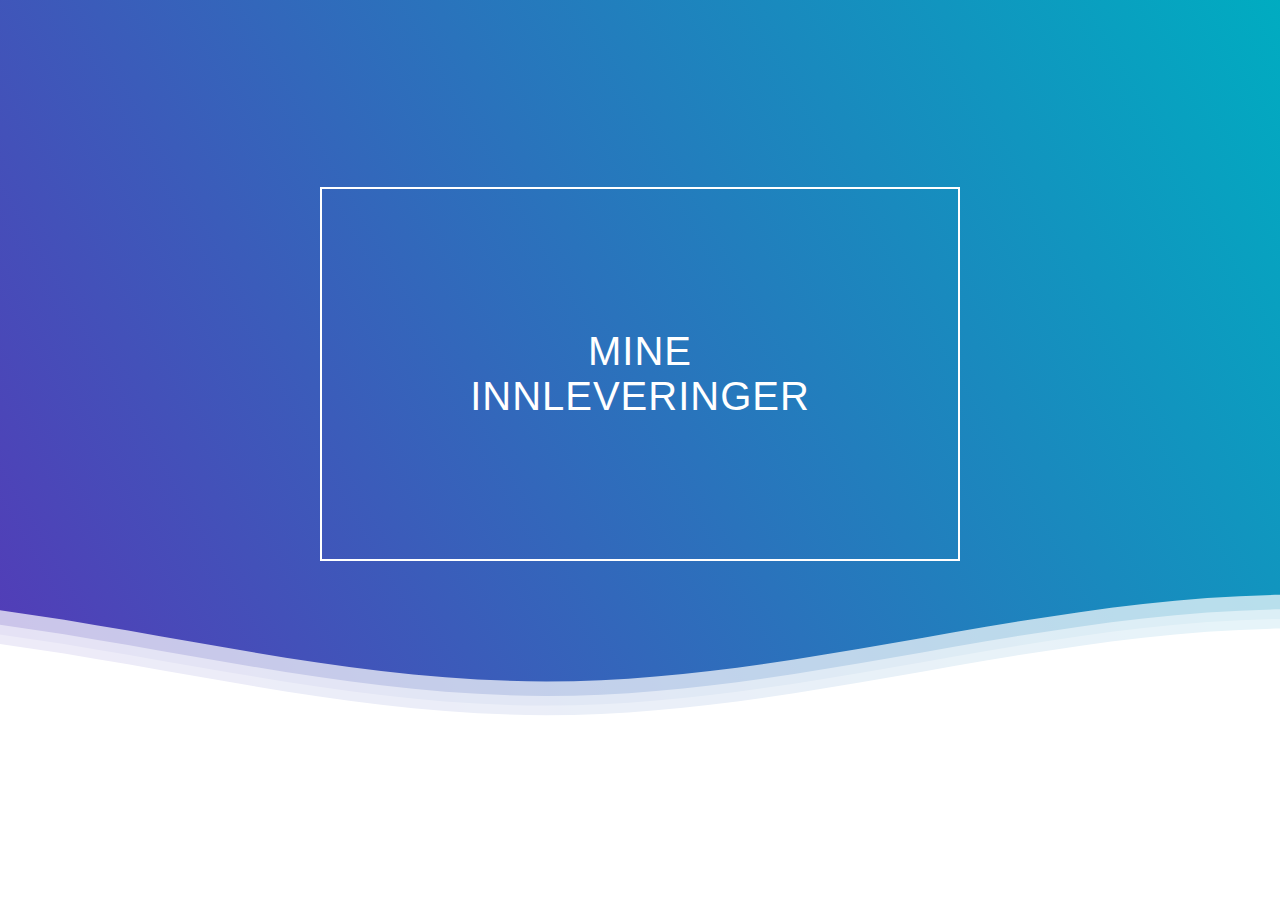
<file: index.html>
<!DOCTYPE html>
<html lang="en">

<head>
  <meta charset="UTF-8">
  <meta http-equiv="X-UA-Compatible" content="IE=edge">
  <meta name="viewport" content="width=device-width, initial-scale=1.0">
  <link rel="stylesheet" href="style.css">
  <title>Mine nettsider</title>
  
</head>

<body>

  <section id="header">
    <div class="header container">
      <div class="nav-bar">
        <div class="nav-list">
          <div class="hamburger">
            <p>Mine innleveringer</p>
          </div>
          <ul>
            <li><a href="index.html" data-after="Hjem">Hjem</a></li>
            <li><a href="div/gridder.html" data-after="Uke 42">Periodesystemet</a></li>
            <li><a href="github/fahrenheitcelsius.html" data-after="uke 43">Fahrenheit til Celsius</a></li>
            <li><a href="github/Innleveringsopg.html" data-after="Uke 44">Innleveringsoppgave IT</a></li>
            <li><a href="div/secretservice.html" data-after="Uke 44">Sjekk passord</a></li>
            <li><a href="div/tilfeldig.html" data-after="Uke 44">Tilfeldige tall</a></li>
            <li><a href="div/yatzy_index.html" data-after="Uke 49">Yatzy</a></li>
            <li><a href="div/2mars.html" data-after="Uke 10">Prikkespill</a></li>
            <li><a href="div/visittkort.html" data-after="Uke 12">Visittkort</a></li>
            <li><a href="div/russekortjson.html" data-after="Uke 19">Russekort database</a></li>
          </ul>
        </div>
      </div>
    </div>
  </section>




  <div class="header">

    <!--Innhold før bølger-->
    <div class="inner-header flex">
    </div>
    <!--Bølge Container-->
    <div>
      <svg class="waves" xmlns="http://www.w3.org/2000/svg" xmlns:xlink="http://www.w3.org/1999/xlink"
        viewBox="0 24 150 28" preserveAspectRatio="none" shape-rendering="auto">
        <defs>
          <path id="gentle-wave" d="M-160 44c30 0 58-18 88-18s 58 18 88 18 58-18 88-18 58 18 88 18 v44h-352z" />
        </defs>
        <g class="parallax">
          <use xlink:href="#gentle-wave" x="48" y="0" fill="rgba(255,255,255,0.7" />
          <use xlink:href="#gentle-wave" x="48" y="3" fill="rgba(255,255,255,0.5)" />
          <use xlink:href="#gentle-wave" x="48" y="5" fill="rgba(255,255,255,0.3)" />
          <use xlink:href="#gentle-wave" x="48" y="7" fill="#fff" />
        </g>
      </svg>
    </div>
    <!--bølger slutt-->

  </div>

  <script src="./script.js"></script>
</body>

</html>
</file>
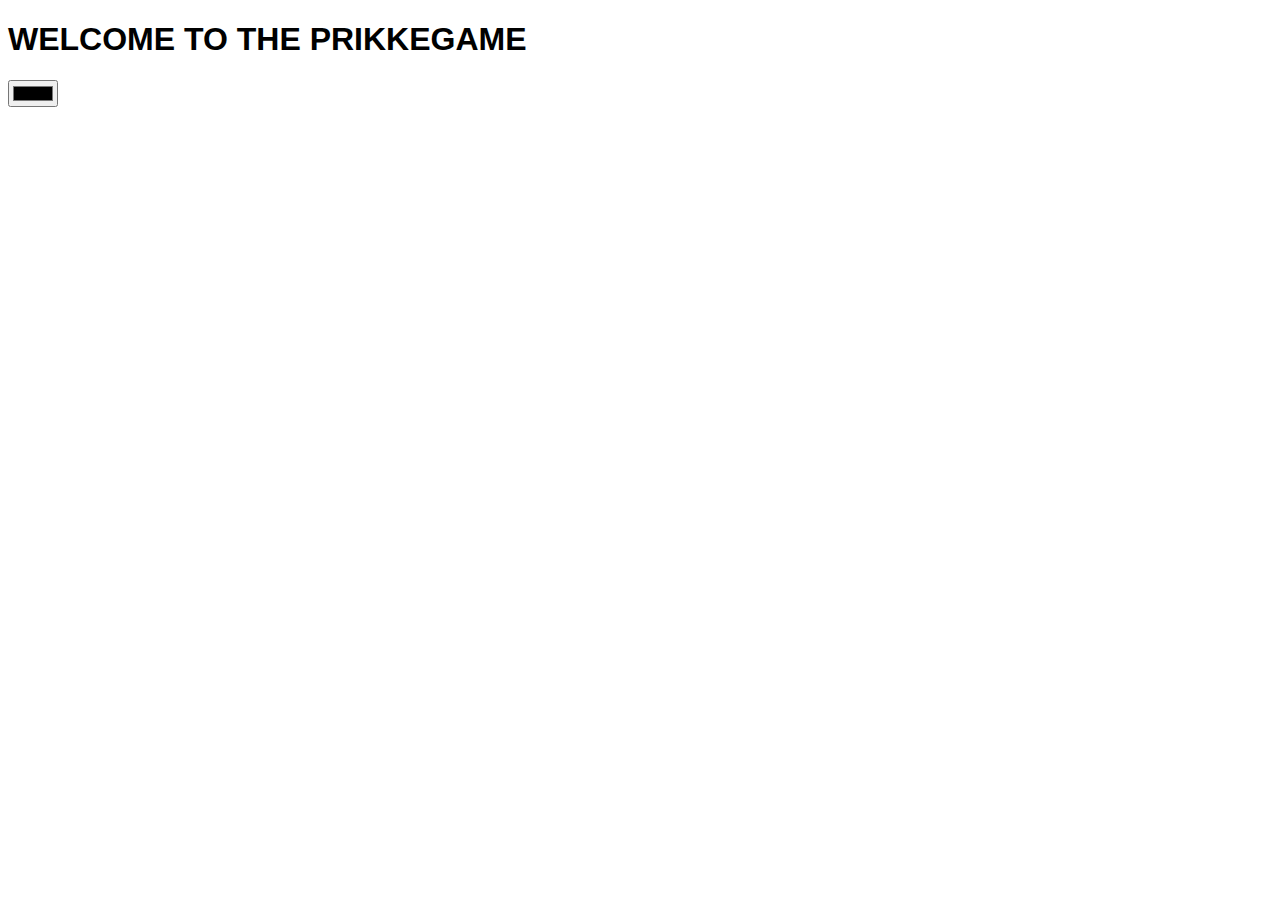
<file: div/2mars.html>
<!DOCTYPE html>
<html lang="en">

<head>
    <meta charset="UTF-8">
    <meta http-equiv="X-UA-Compatible" content="IE=edge">
    <meta name="viewport" content="width=device-width, initial-scale=1.0">
    <title>Document</title>
</head>

<body>
    <h1 id="h1">WELCOME TO THE PRIKKEGAME</h1>
    <style>
        #h1 {
            font-family: Verdana, Geneva, Tahoma, sans-serif;
        }

        div {
            position: absolute;
            background-color: blue;
            width: 50px;
            height: 50px;
            border-radius: 50%;
        }
    </style>
    <input id="farge" type="color">
    <script>
        window.onclick = function (evt) {
            ny = true
            evt.stopPropagation();
            var mittElement = document.createElement("div");
            mittElement.style.top = evt.clientY - 25 + "px";
            mittElement.style.left = evt.clientX - 25 + "px";
            mittElement.onclick = fjern;
            document.body.appendChild(mittElement)
            mittElement.style.backgroundColor = farge.value;
            mittElement.onmouseenter = fjern;
        }
        var farge = document.getElementById("farge")
        farge.onclick = function (evt) {
            evt.stopPropagation();
        }

        var fjern = function (evt) {

            evt.stopPropagation();
            if (!ny) {
                var minAnim = evt.target.animate([{ transform: "scale(1)" }, { transform: "scale(2)" }], 100)
                minAnim.onfinish = function () {
                    document.body.removeChild(evt.target);
                    lyd.play();
                    teller++
                    tellerP.innerHTML = teller;
                }
            }
            ny = false
        }
    </script>
</body>

</html>
</file>
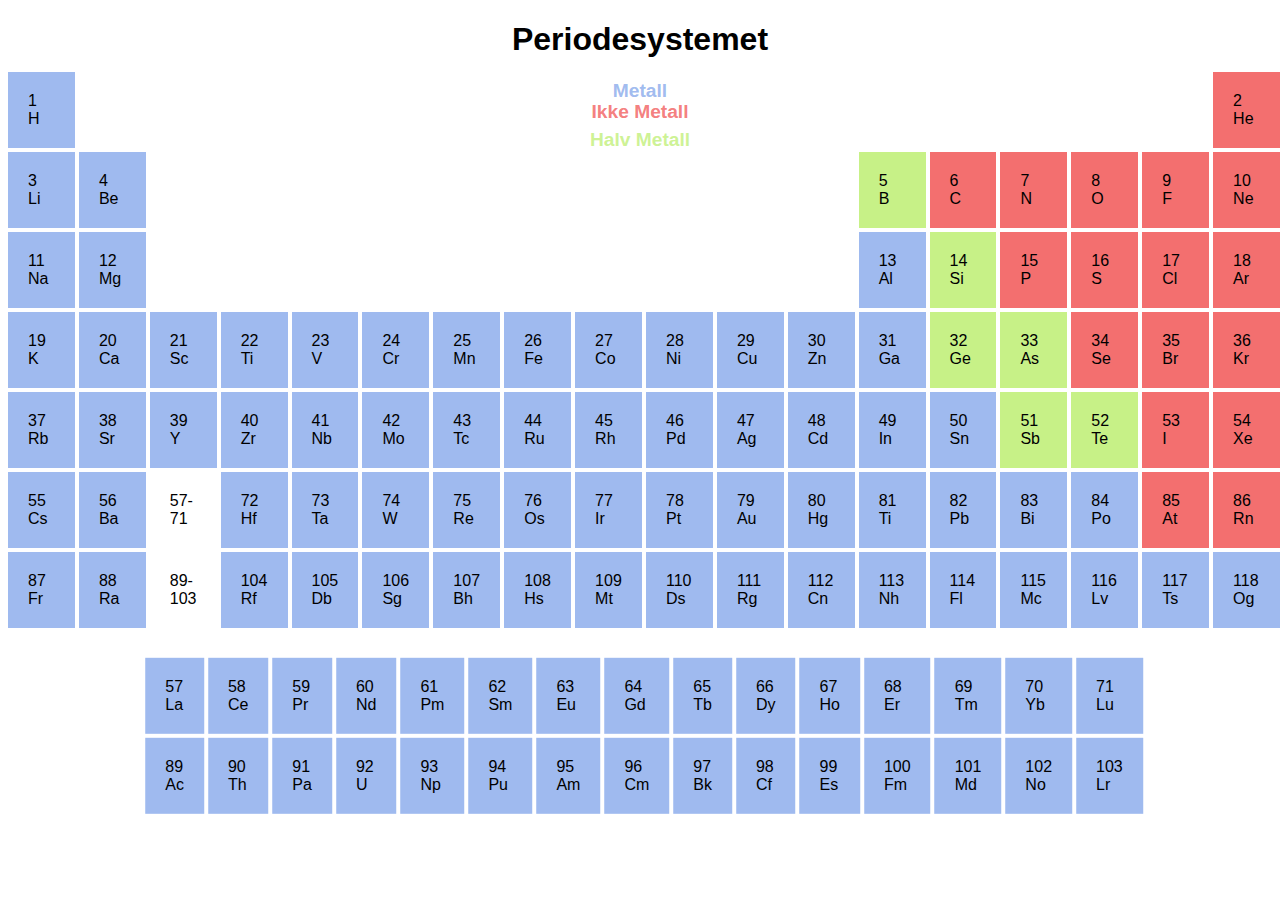
<file: div/gridder.html>
<!DOCTYPE html>
<html lang="en">

<head>
    <meta charset="UTF-8">
    <meta http-equiv="X-UA-Compatible" content="IE=edge">
    <meta name="viewport" content="width=device-width, initial-scale=1.0">
    <link rel="stylesheet" href="stylegridd.css">
    <title>Gridder</title>
    <h1>Periodesystemet</h1>
    <h2>Metall</h2>
    <h3>Ikke Metall</h3>
    <h4>Halv Metall</h4>
    <style>

    </style>




</head>

<body>
    <section class="del-1">

        <div>1<br>H</div>
        <div class="span-2">2</div>
        <div class="rød">2<br>He</div>
        <div>3<br>Li</div>
        <div>4<br>Be</div>
        <div class="span-3">5</div>
        <div class="grønn">5<br>B</div>
        <div class="rød">6<br>C</div>
        <div class="rød">7<br>N</div>
        <div class="rød">8<br>O</div>
        <div class="rød">9<br>F</div>
        <div class="rød">10<br>Ne</div>
        <div>11<br>Na</div>
        <div>12<br>Mg</div>
        <div class="span-3">13</div>
        <div>13<br>Al</div>
        <div class="grønn">14<br>Si</div>
        <div class="rød">15<br>P</div>
        <div class="rød">16<br>S</div>
        <div class="rød">17<br>Cl</div>
        <div class="rød">18<br>Ar</div>
        <div>19<br>K</div>
        <div>20<br>Ca</div>
        <div>21<br>Sc</div>
        <div>22<br>Ti</div>
        <div>23<br>V</div>
        <div>24<br>Cr</div>
        <div>25<br>Mn</div>
        <div>26<br>Fe</div>
        <div>27<br>Co</div>
        <div>28<br>Ni</div>
        <div>29<br>Cu</div>
        <div>30<br>Zn</div>
        <div>31<br>Ga</div>
        <div class="grønn">32<br>Ge</div>
        <div class="grønn">33<br>As</div>
        <div class="rød">34<br>Se</div>
        <div class="rød">35<br>Br</div>
        <div class="rød">36<br>Kr</div>
        <div>37<br>Rb</div>
        <div>38<br>Sr</div>
        <div>39<br>Y</div>
        <div>40<br>Zr</div>
        <div>41<br>Nb</div>
        <div>42<br>Mo</div>
        <div>43<br>Tc</div>
        <div>44<br>Ru</div>
        <div>45<br>Rh</div>
        <div>46<br>Pd</div>
        <div>47<br>Ag</div>
        <div>48<br>Cd</div>
        <div>49<br>In</div>
        <div>50<br>Sn</div>
        <div class="grønn">51<br>Sb</div>
        <div class="grønn">52<br>Te</div>
        <div class="rød">53<br>I</div>
        <div class="rød">54<br>Xe</div>
        <div>55<br>Cs</div>
        <div>56<br>Ba</div>
        <div class="liste">57-71</div>
        <div>72<br>Hf</div>
        <div>73<br>Ta</div>
        <div>74<br>W</div>
        <div>75<br>Re</div>
        <div>76<br>Os</div>
        <div>77<br>Ir</div>
        <div>78<br>Pt</div>
        <div>79<br>Au</div>
        <div>80<br>Hg</div>
        <div>81<br>Ti</div>
        <div>82<br>Pb</div>
        <div>83<br>Bi</div>
        <div>84<br>Po</div>
        <div class="rød">85<br>At</div>
        <div class="rød">86<br>Rn</div>
        <div>87<br>Fr</div>
        <div>88<br>Ra</div>
        <div class="liste">89-103</div>
        <div>104<br>Rf</div>
        <div>105<br>Db</div>
        <div>106<br>Sg</div>
        <div>107<br>Bh</div>
        <div>108<br>Hs</div>
        <div>109<br>Mt</div>
        <div>110<br>Ds</div>
        <div>111<br>Rg</div>
        <div>112<br>Cn</div>
        <div>113<br>Nh</div>
        <div>114<br>Fl</div>
        <div>115<br>Mc</div>
        <div>116<br>Lv</div>
        <div>117<br>Ts</div>
        <div>118<br>Og</div>
        <section>

            <section class="del-2">
                <div>57<br>La</div>
                <div>58<br>Ce</div>
                <div>59<br>Pr</div>
                <div>60<br>Nd</div>
                <div>61<br>Pm</div>
                <div>62<br>Sm</div>
                <div>63<br>Eu</div>
                <div>64<br>Gd</div>
                <div>65<br>Tb</div>
                <div>66<br>Dy</div>
                <div>67<br>Ho</div>
                <div>68<br>Er</div>
                <div>69<br>Tm</div>
                <div>70<br>Yb</div>
                <div>71<br>Lu</div>
                <div>89<br>Ac</div>
                <div>90<br>Th</div>
                <div>91<br>Pa</div>
                <div>92<br>U</div>
                <div>93<br>Np</div>
                <div>94<br>Pu</div>
                <div>95<br>Am</div>
                <div>96<br>Cm</div>
                <div>97<br>Bk</div>
                <div>98<br>Cf</div>
                <div>99<br>Es</div>
                <div>100<br>Fm</div>
                <div>101<br>Md</div>
                <div>102<br>No</div>
                <div>103<br>Lr</div>



            </section>





</body>

</html>
</file>
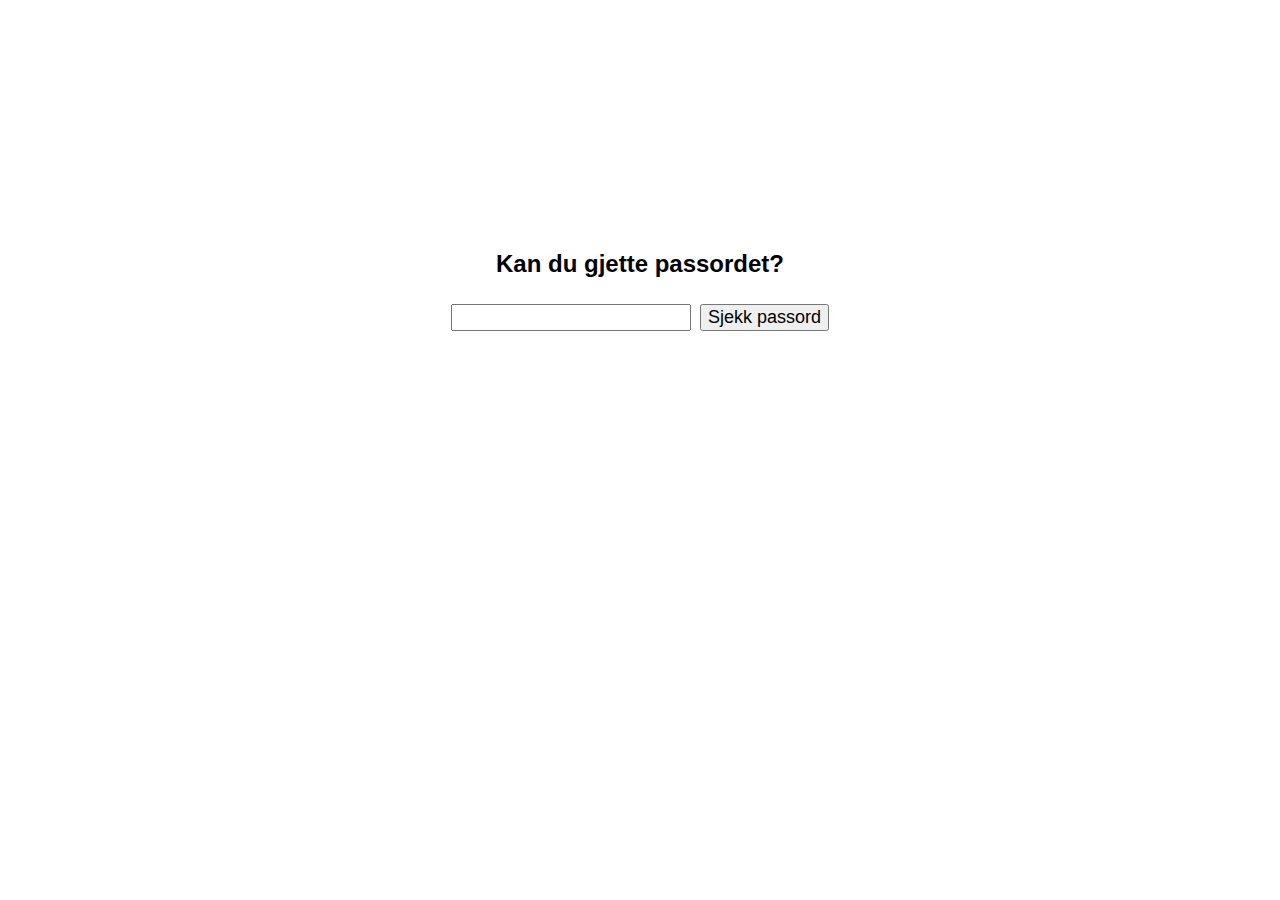
<file: div/secretservice.html>
<!DOCTYPE html>
<html lang="en">

<head>
    <meta charset="UTF-8">
    <meta http-equiv="X-UA-Compatible" content="IE=edge">
    <meta name="viewport" content="width=device-width, initial-scale=1.0">
    <title>Hemmelig Passord</title>
</head>
<style>
    body {
        text-align: center;
        font-size: xx-large;
        font-family: Verdana, Geneva, Tahoma, sans-serif;
        margin-top: 250px;

    }

    button {
        font-size: large;
        font-family: Verdana, Geneva, Tahoma, sans-serif;
        text-align: center;

    }

    input {
        font-size: large;
        font-family: Verdana, Geneva, Tahoma, sans-serif;
        text-align: center;
    }

    h1 {
        font-size: x-large;
        font-family: Verdana, Geneva, Tahoma, sans-serif;
        text-align: center;


    }
</style>

<body>
    <h1>
        Kan du gjette passordet?
    </h1>
    <input id="passord1" type="text">
    <button onclick="passordSjekker()">Sjekk passord</button>
    <p id="svar"></p>
    <script>
        function passordSjekker() {

            var passord = "tiss";



            var passord2 = document.getElementById("passord1").value;



            if (passord2 == passord) {

                document.getElementById("svar").innerHTML = "Passordet er riktig"

            }

            else if (passord2 == "?lengde") {

                document.getElementById("svar").innerHTML = passord.length

            }
            else if (passord2 == "?1") {

                document.getElementById("svar").innerHTML = "T"

            }

            else if (passord2 == "?2") {

                document.getElementById("svar").innerHTML = "i"

            }

            else if (passord2 == "?siste") {

                document.getElementById("svar").innerHTML = "ss"

            }

            else if (passord2 == "?store") {

                document.getElementById("svar").innerHTML = "Tiss"

            }

            else if (passord2 == "?små") {

                document.getElementById("svar").innerHTML = "tiss"

            }

            else {

                document.getElementById("svar").innerHTML = "Ops du gjettet feil"

            }

        }

    </script>
</body>
</file>
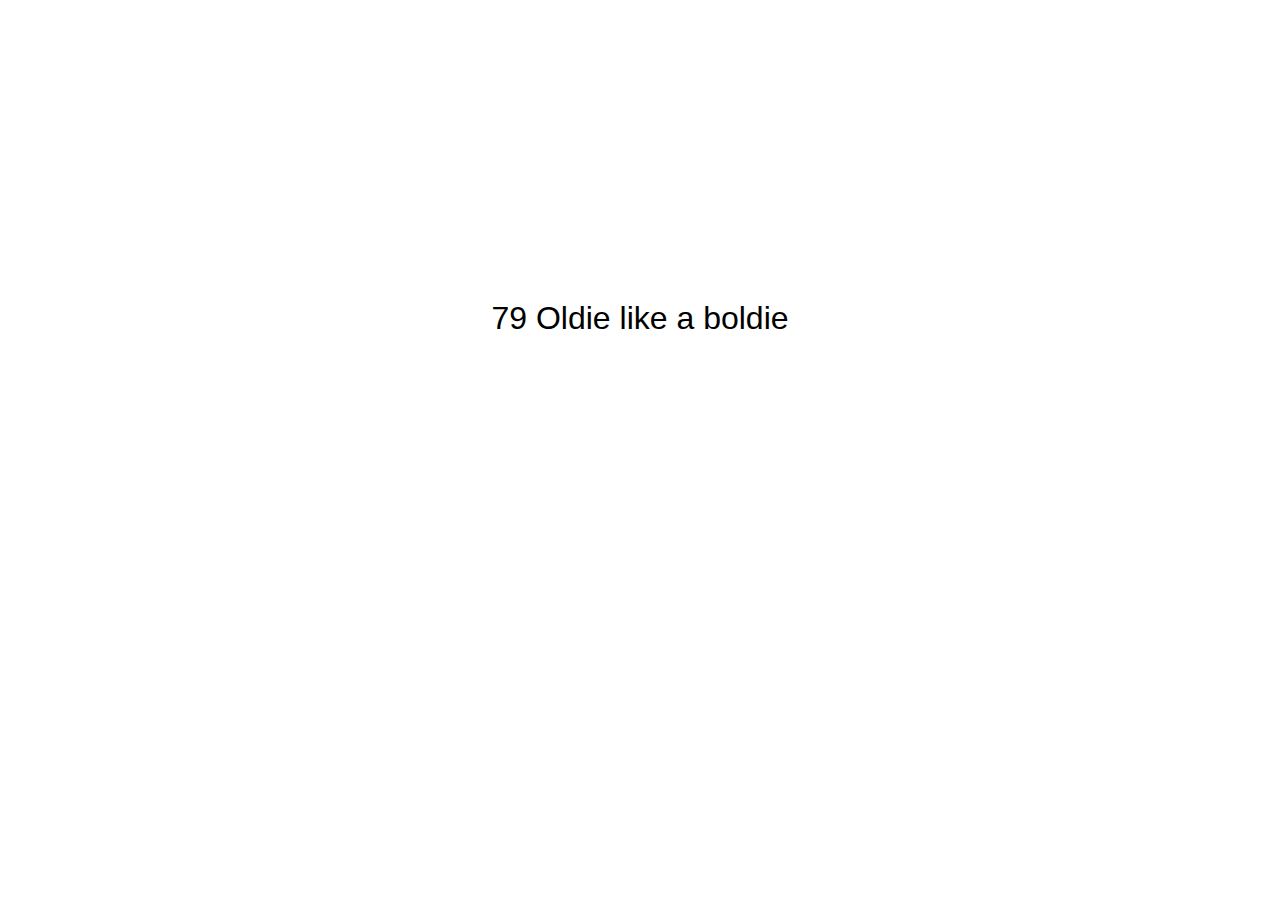
<file: div/tilfeldig.html>
<!DOCTYPE html>
<html lang="en">

<head>
    <meta charset="UTF-8">
    <meta http-equiv="X-UA-Compatible" content="IE=edge">
    <meta name="viewport" content="width=device-width, initial-scale=1.0">
    <title>Tilfeldige Tall</title>
</head>
<style>
    body {
        font-family: Verdana, Geneva, Tahoma, sans-serif;
        text-align: center;
        font-size: xx-large;
        margin-top: 300px;
    }
</style>

<body>

    <script>
        var tilfeldigTall
        tilfeldigTall = (Math.random() * 80) + 1;
        var tilfeldigTallHelt = parseInt(tilfeldigTall);
        console.log(tilfeldigTallHelt);
        document.write(tilfeldigTallHelt)

        if (tilfeldigTallHelt < 10) {
            document.write(" Baby")
        }
        else if (tilfeldigTallHelt < 20)
            document.write(" Teen")

        else if (tilfeldigTallHelt < 67)
            document.write(" Gangster")

        else if (tilfeldigTallHelt < 75)
            document.write(" Oldie")

        else if (tilfeldigTallHelt <= 80)
            document.write(" Oldie like a boldie")
    </script>


</body>

</html>
</file>
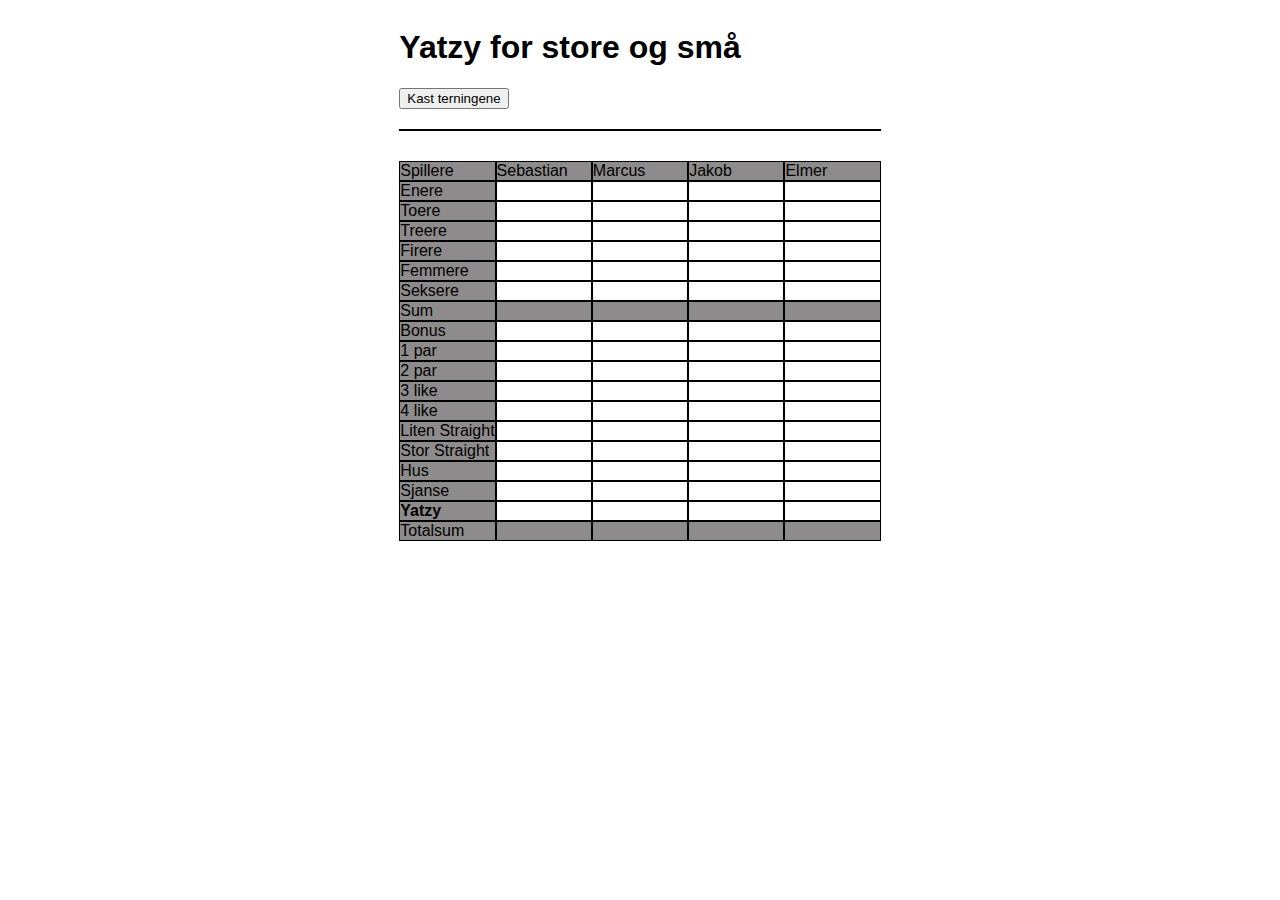
<file: div/yatzy_index.html>
<!DOCTYPE html>
<html lang="no">

<head>
    <meta charset="UTF-8">
    <meta http-equiv="X-UA-Compatible" content="IE=edge">
    <meta name="viewport" content="width=device-width, initial-scale=1.0">
    <title>Yatzy</title>
    <link rel="stylesheet" href="yatzy.css">

</head>
<h1>Yatzy for store og små</h1>

<body>
    <nav>
        <button id="terningen">Kast terningene</button>
    </nav>
    <main>
        <section>
            <div class="terningResultat" onclick="Gronne(1)"></div>
            <div class="terningResultat" onclick="Gronne(2)"></div>
            <div class="terningResultat" onclick="Gronne(3)"></div>
            <div class="terningResultat" onclick="Gronne(4)"></div>
            <div class="terningResultat" onclick="Gronne(5)"></div>
        </section>
    </main>

    <section class="yatzyTabell">
        <div style="background-color: rgb(141, 139, 139);">Spillere</div>
        <div style="background-color: rgb(141, 139, 139);">Sebastian</div>
        <div style="background-color: rgb(141, 139, 139);">Marcus</div>
        <div style="background-color: rgb(141, 139, 139);">Jakob</div>
        <div style="background-color: rgb(141, 139, 139);">Elmer</div>
        <div style="background-color: rgb(141, 139, 139);">Enere</div>
        <div class="rad1" onclick="lagreSvar(1, 1)"></div>
        <div class="rad1" onclick="lagreSvar(1, 2)"></div>
        <div class="rad1" onclick="lagreSvar(1, 3)"></div>
        <div class="rad1" onclick="lagreSvar(1, 4)"></div>
        <div style="background-color: rgb(141, 139, 139);">Toere</div>
        <div class="rad2" onclick="lagreSvar(2, 1)"></div>
        <div class="rad2" onclick="lagreSvar(2, 2)"></div>
        <div class="rad2" onclick="lagreSvar(2, 3)"></div>
        <div class="rad2" onclick="lagreSvar(2, 4)"></div>
        <div style="background-color: rgb(141, 139, 139);">Treere</div>
        <div class="rad3" onclick="lagreSvar(3, 1)"></div>
        <div class="rad3" onclick="lagreSvar(3, 2)"></div>
        <div class="rad3" onclick="lagreSvar(3, 3)"></div>
        <div class="rad3" onclick="lagreSvar(3, 4)"></div>
        <div style="background-color: rgb(141, 139, 139);">Firere</div>
        <div class="rad4" onclick="lagreSvar(4, 1)"></div>
        <div class="rad4" onclick="lagreSvar(4, 2)"></div>
        <div class="rad4" onclick="lagreSvar(4, 3)"></div>
        <div class="rad4" onclick="lagreSvar(4, 4)"></div>
        <div style="background-color: rgb(141, 139, 139);">Femmere</div>
        <div class="rad5" onclick="lagreSvar(5, 1)"></div>
        <div class="rad5" onclick="lagreSvar(5, 2)"></div>
        <div class="rad5" onclick="lagreSvar(5, 3)"></div>
        <div class="rad5" onclick="lagreSvar(5, 4)"></div>
        <div style="background-color: rgb(141, 139, 139);">Seksere</div>
        <div class="rad6" onclick="lagreSvar(6, 1)"></div>
        <div class="rad6" onclick="lagreSvar(6, 2)"></div>
        <div class="rad6" onclick="lagreSvar(6, 3)"></div>
        <div class="rad6" onclick="lagreSvar(6, 4)"></div>
        <div style="background-color: rgb(141, 139, 139);">Sum</div>
        <div style="background-color: rgb(141, 139, 139);" class="rad7" onclick="forsteSum(7, 1)"></div>
        <div style="background-color: rgb(141, 139, 139);" class="rad7" onclick="forsteSum(7, 2)"></div>
        <div style="background-color: rgb(141, 139, 139);" class="rad7" onclick="forsteSum(7, 3)"></div>
        <div style="background-color: rgb(141, 139, 139);" class="rad7" onclick="forsteSum(7, 4)"></div>
        <div style="background-color: rgb(141, 139, 139);"></b>Bonus</b></div>
        <div class="rad8" onclick="(8, 1)"></div>
        <div class="rad8" onclick="(8, 2)"></div>
        <div class="rad8" onclick="(8, 3)"></div>
        <div class="rad8" onclick="(8, 4)"></div>
        <div style="background-color: rgb(141, 139, 139);">1 par</div>
        <div class="rad9" onclick="etPar(9, 1)"></div>
        <div class="rad9" onclick="etPar(9, 2)"></div>
        <div class="rad9" onclick="etPar(9, 3)"></div>
        <div class="rad9" onclick="etPar(9, 4)"></div>
        <div style="background-color: rgb(141, 139, 139);">2 par</div>
        <div class="rad10" onclick="toPar(10, 1)"></div>
        <div class="rad10" onclick="toPar(10, 2)"></div>
        <div class="rad10" onclick="toPar(10, 3)"></div>
        <div class="rad10" onclick="toPar(10, 4)"></div>
        <div style="background-color: rgb(141, 139, 139);">3 like</div>
        <div class="rad11" onclick="treLike(11, 1)"></div>
        <div class="rad11" onclick="treLike(11, 2)"></div>
        <div class="rad11" onclick="treLike(11, 3)"></div>
        <div class="rad11" onclick="treLike(11, 4)"></div>
        <div style="background-color: rgb(141, 139, 139);">4 like</div>
        <div class="rad12" onclick="fireLike(12, 1)"></div>
        <div class="rad12" onclick="fireLike(12, 2)"></div>
        <div class="rad12" onclick="fireLike(12, 3)"></div>
        <div class="rad12" onclick="fireLike(12, 4)"></div>
        <div style="background-color: rgb(141, 139, 139);">Liten Straight</div>
        <div class="rad13" onclick="litenStraight(13, 1)"></div>
        <div class="rad13" onclick="litenStraight(13, 2)"></div>
        <div class="rad13" onclick="litenStraight(13, 3)"></div>
        <div class="rad13" onclick="litenStraight(13, 4)"></div>
        <div style="background-color: rgb(141, 139, 139);">Stor Straight</div>
        <div class="rad14" onclick="storStraight(14, 1)"></div>
        <div class="rad14" onclick="storStraight(14, 2)"></div>
        <div class="rad14" onclick="storStraight(14, 3)"></div>
        <div class="rad14" onclick="storStraight(14, 4)"></div>
        <div style="background-color: rgb(141, 139, 139);">Hus</div>
        <div class="rad15" onclick="sumHus(15, 1)"></div>
        <div class="rad15" onclick="sumHus(15, 2)"></div>
        <div class="rad15" onclick="sumHus(15, 3)"></div>
        <div class="rad15" onclick="sumHus(15, 4)"></div>
        <div style="background-color: rgb(141, 139, 139);">Sjanse</div>
        <div class="rad16" onclick="sjanse(16, 1)"></div>
        <div class="rad16" onclick="sjanse(16, 2)"></div>
        <div class="rad16" onclick="sjanse(16, 3)"></div>
        <div class="rad16" onclick="sjanse(16, 4)"></div>
        <div style="font-weight:700; background-color: rgb(141, 139, 139);">Yatzy</div>
        <div class="rad17" onclick="yatzy(17, 1)"></div>
        <div class="rad17" onclick="yatzy(17, 2)"></div>
        <div class="rad17" onclick="yatzy(17, 3)"></div>
        <div class="rad17" onclick="yatzy(17, 4)"></div>
        <div style="background-color: rgb(141, 139, 139);" class="rad18">Totalsum</div>
        <div style="background-color: rgb(141, 139, 139);" class="rad18" onclick="ferdigSum(18, 1)"></div>
        <div style="background-color: rgb(141, 139, 139);" class="rad18" onclick="ferdigSum(18, 2)"></div>
        <div style="background-color: rgb(141, 139, 139);" class="rad18" onclick="ferdigSum(18, 3)"></div>
        <div style="background-color: rgb(141, 139, 139);" class="rad18" onclick="ferdigSum(18, 4)"></div>
    </section>

    <script src="yatzy.js"></script>
</body>

</html>
</file>
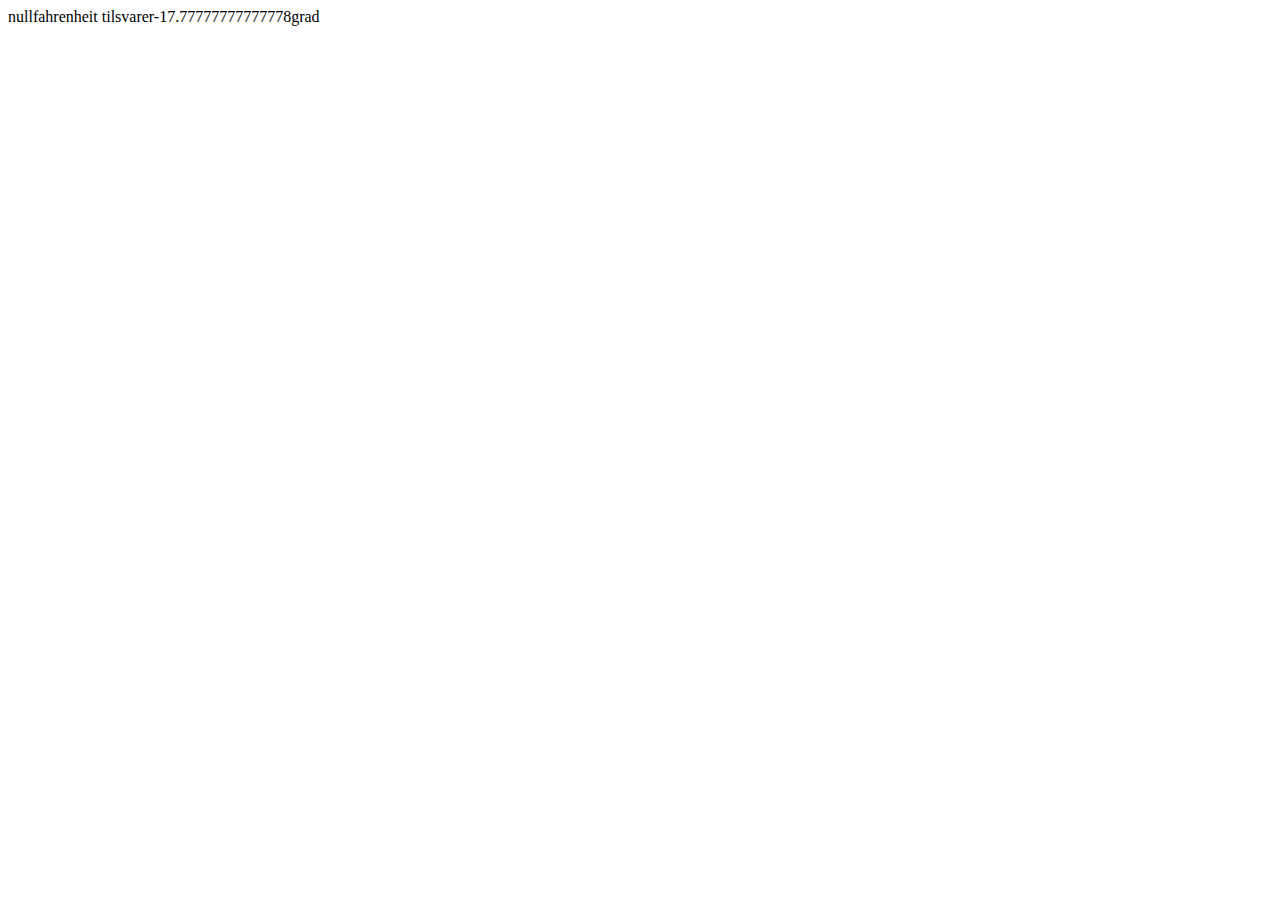
<file: github/fahrenheitcelsius.html>
<!DOCTYPE html>
<html lang="en">
<head>
    <meta charset="UTF-8">
    <meta http-equiv="X-UA-Compatible" content="IE=edge">
    <meta name="viewport" content="width=, initial-scale=1.0">
    <title>Fahrenheit til Celsius oversetter</title>
</head>
<body>
    <script>
    //gir en input til brukeren
    let tempFahrenheit = prompt("oppgi en temperatur i Fahrenheit: ");

    //gjør om fahrenheit - temperaturen til grader i celsius
    let tempCelsius = (tempFahrenheit - 32)*(5/9);

    //skriver resultate til nettsiden
    document.write (tempFahrenheit + "fahrenheit tilsvarer" + tempCelsius + "grad")

    </script>
    
</body>
</file>
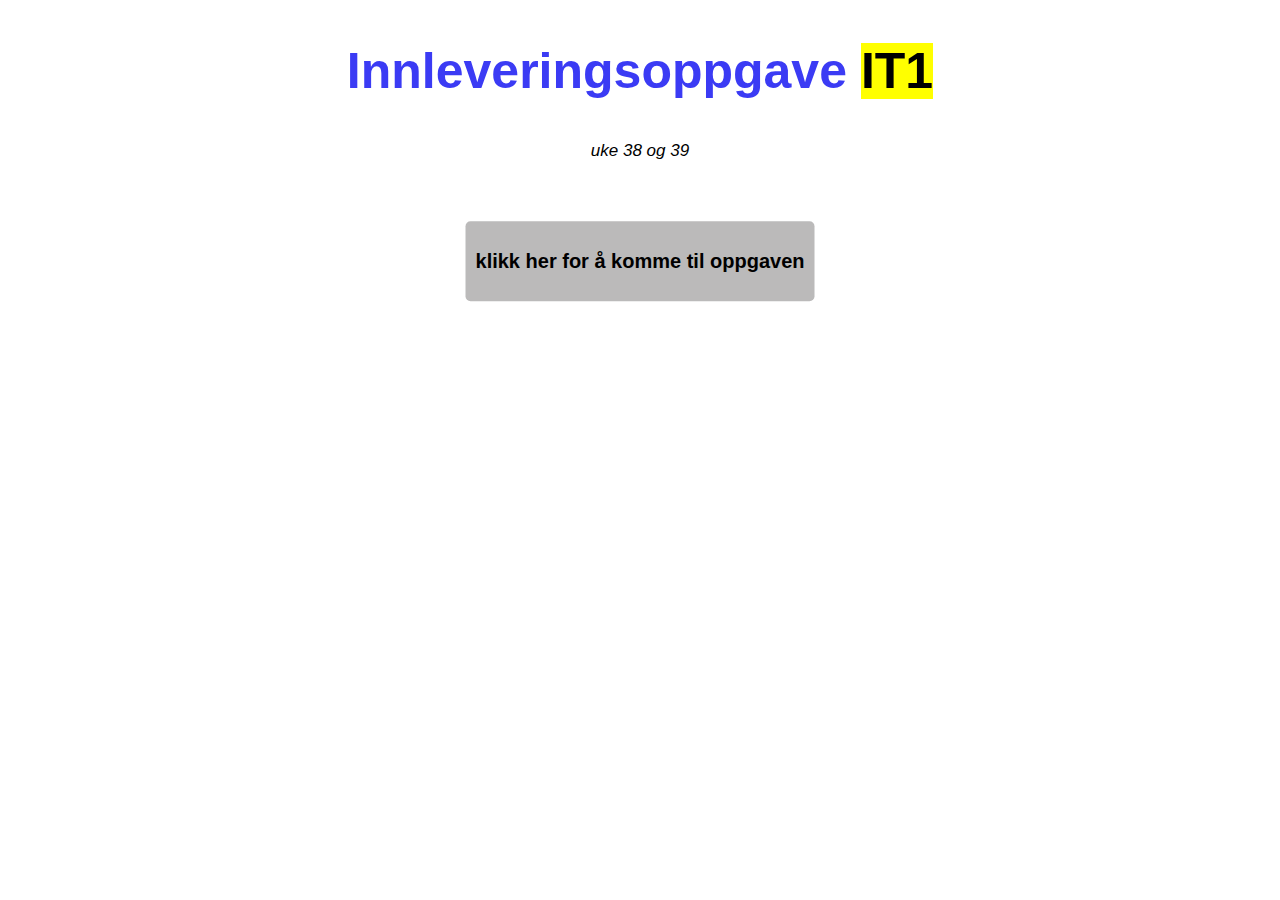
<file: github/Innleveringsopg.html>
<!DOCTYPE html>
<html lang="en">
<head>
    <meta charset="UTF-8">
    <meta http-equiv="X-UA-Compatible" content="IE=edge">
    <meta name="viewport" content="width=device-width, initial-scale=1.0">
    <title>Innleveringsoppgave</title>
    <style>
        body{
            text-align: center; font-family: 'Gill Sans', 'Gill Sans MT', Calibri, 'Trebuchet MS', sans-serif;
        }
        h2{
            color: rgb(59, 59, 244);
            font-size: 50px;
        }
        .IT{
            color: black;
            background-color: yellow;
        
        }
       
        #knapp a:hover{
        color: red;
        
        }

        #knapp a:active{
            font-size: 27px;
            font-family: 700;
            transition-duration: 0.1s;
            color:blue;
        }

        #knapp a{
            color: black;
            text-decoration: none;
            font-size: 20px;
        }

        .boks{
            background-color: rgb(187, 186, 186);
            padding: 10px;
            max-width: 500px;
            position: absolute;
            top: 27%;
            left: 50%;
            transform: translate(-50%, -27%);
            border-radius: 5px;
        }

        i{
            font-size: 17px;
        }

       
    
    </style>
    
    </style>
</head>
<body>
    <div>
        <h2>Innleveringsoppgave <span class="IT">IT1</span></h2>
        <i>uke 38 og 39</i>
        <div class="boks">
            <h3 id="knapp"><a href="innsjøer.html">klikk her for å komme til oppgaven</a></h3>
        </div>
    </div>
    
    
</body>
</html>
</file>
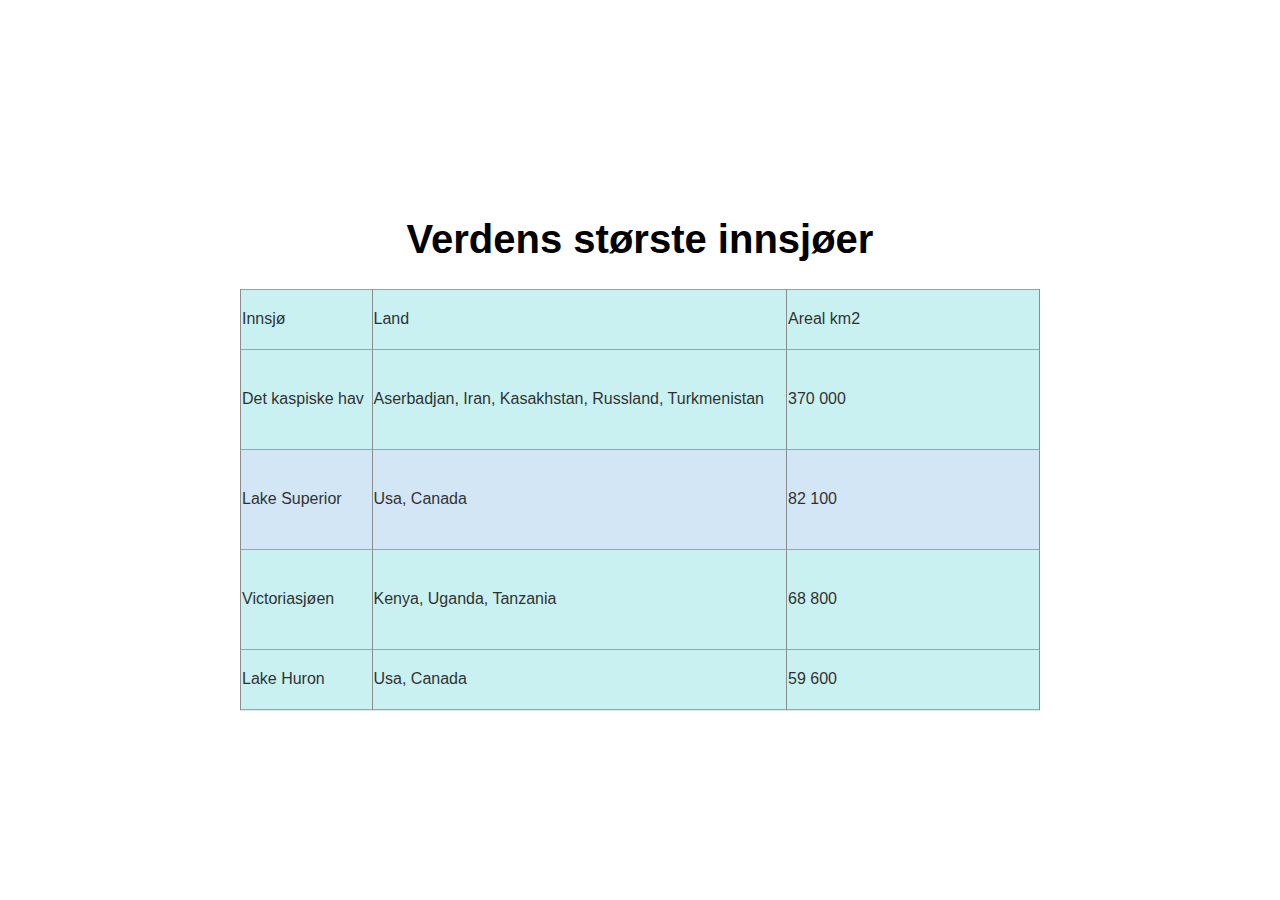
<file: github/innsjøer.html>
<!DOCTYPE html>
<html lang="en">
<head>
    <meta charset="UTF-8">
    <meta http-equiv="X-UA-Compatible" content="IE=edge">
    <meta name="viewport" content="width=device-width, initial-scale=1.0">
    <link rel="stylesheet" href="style.css">
    <title>Verdens største innsjøer</title>
   

</head>
<body>
    <section id="side-1">
    <div class="side1">
        <h1>Verdens største innsjøer</h1>
        <table border="1" >
            <thead>
                <tr>
                    <td>Innsjø</td>
                    <td>Land</td>
                    <td style="width: 250px;">Areal km2</td>
                
                </tr>
            </thead>

            <tbody>
                <tr>
                    <td>Det kaspiske hav</td>
                    <td>Aserbadjan, Iran, Kasakhstan, Russland, Turkmenistan</td>
                    <td>370 000</td>
                </tr>
                <tr>
                    <td>Lake Superior</td>
                    <td>Usa, Canada</td>
                    <td>82 100</td>
                </tr>
                <tr>
                    <td>Victoriasjøen</td>
                    <td>Kenya, Uganda, Tanzania</td>
                    <td>68 800</td>
                </tr>
            </tbody>

            <tfoot>
                <tr>
                    <td>Lake Huron</td>
                    <td>Usa, Canada</td>
                    <td>59 600</td>
                </tr>
            </tfoot>
        </table>
    </div>
    </section>
</body>
</html>
</file>
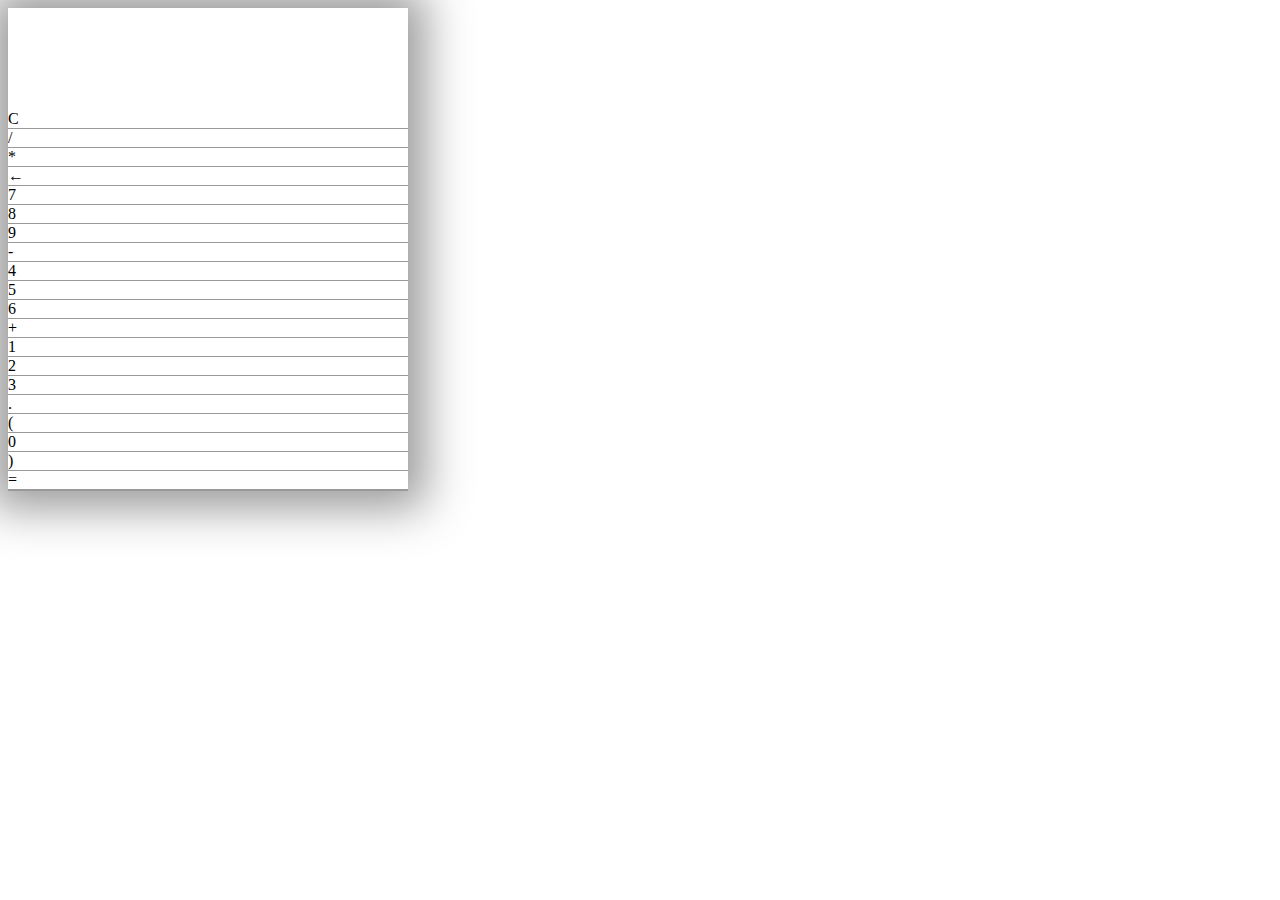
<file: github/kalkulator.html>
<!DOCTYPE html>
<html lang="en">
<head>
    <meta charset="UTF-8">
    <meta http-equiv="X-UA-Compatible" content="IE=edge">
    <meta name="viewport" content="width=device-width, initial-scale=1.0">
    <link rel="stylesheet" href="stylesheet(bolle).css">
    <title>Document</title>
</head>
<body>
    <section>
        <div class="container">
            <div id="display"></div>
            <div class="button">
                <div class="button">C</div>
                <div class="button">/</div>
                <div class="button">*</div>
                <div class="button">&larr;</div>
                <div class="button">7</div>
                <div class="button">8</div>
                <div class="button">9</div>
                <div class="button">-</div>
                <div class="button">4</div>
                <div class="button">5</div>
                <div class="button">6</div>
                <div class="button">+</div>
                <div class="button">1</div>
                <div class="button">2</div>
                <div class="button">3</div>
                <div class="button">.</div>
                <div class="button">(</div>
                <div class="button">0</div>
                <div class="button">)</div>
                <div id="equal" class="button">=</div>

        </div>
    </section>
</body>
</html>
</file>
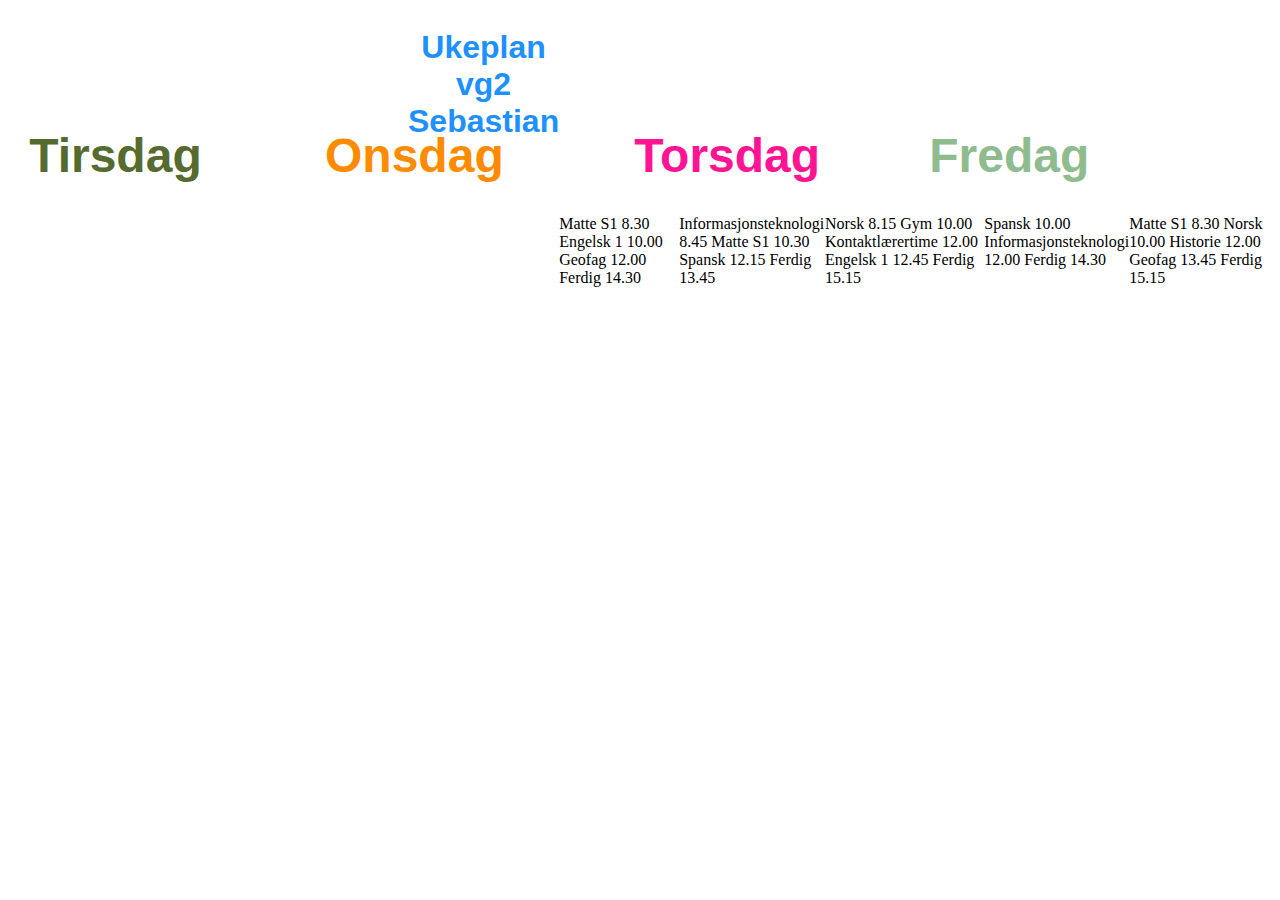
<file: timeplan/timeplan_index.html>
<!DOCTYPE html>
<html lang="en">

<head>
    <meta charset="UTF-8">
    <meta http-equiv="X-UA-Compatible" content="IE=edge">
    <meta name="viewport" content="width=device-width, initial-scale=1.0">
    <link rel="stylesheet" href="styletimeplan.css">
    <title>Ukeplan</title>
    <h1 class="uke">Ukeplan vg2 Sebastian</h1>


</head>

<body>

    <section id="mandag">
        <div class="mandag">
            <div class="h1">
                <h1>
                    Mandag
                </h1>
            </div>
            <div class="p">
                <p>
                    Matte S1 8.30
                    Engelsk 1 10.00
                    Geofag 12.00
                    Ferdig 14.30
                </p>
            </div>

        </div>
    </section>

    <section id="tirsdag">
        <div class="tirsdag">
            <div class="h1">
                <h1>
                    Tirsdag
                </h1>
            </div>
            <div class="p">
                <p>
                    Informasjonsteknologi 8.45
                    Matte S1 10.30
                    Spansk 12.15
                    Ferdig 13.45

                </p>
            </div>

        </div>

    </section>

    <section id="onsdag">
        <div class="onsdag">
            <div class="h1">
                <h1>
                    Onsdag
                </h1>
            </div>
            <div class="p">
                <p>
                    Norsk 8.15
                    Gym 10.00
                    Kontaktlærertime 12.00
                    Engelsk 1 12.45
                    Ferdig 15.15

                </p>
            </div>

        </div>

    </section>

    <section id="torsdag">
        <div class="Torsdag">
            <div class="h1">
                <h1>
                    Torsdag
                </h1>
            </div>
            <div class="p">
                <p>
                    Spansk 10.00
                    Informasjonsteknologi 12.00
                    Ferdig 14.30

                </p>
            </div>

        </div>

    </section>

    <section id="fredag">
        <div class="fredag">
            <div class="h1">
                <h1>
                    Fredag
                </h1>
            </div>
            <div class="p">
                <p>
                    Matte S1 8.30
                    Norsk 10.00
                    Historie 12.00
                    Geofag 13.45
                    Ferdig 15.15


                </p>
            </div>

        </div>

    </section>




</body>

</html>
</file>
<file: style.css>
html{
    font-family: Verdana, Geneva, Tahoma, sans-serif;
    width: 100%;
    height: 100%;
}




/*Meny*/
#header .nav-list ul{
    list-style: none;
    position: absolute;
    background-color:rgb(115, 145, 242);
    width:100vw;
    height:100vh;
    left:100%;
    top:-16px;
    display: flex;
    flex-direction: column;
    justify-content: center;
    align-items: center;
    z-index: 4;
    overflow-x: hidden;
    transition: 0.5s ease left;
  }
  
#header .nav-list ul.active{
    left: 0;
}
  
#header .nav-list ul a{
    font-size: 2.5rem;
    font-weight: 500;
    letter-spacing: 0.2rem;
    text-decoration: none;
    color: white;
    text-transform: uppercase;
    padding: 20px;
    display:block;
}

#header .nav-list ul a::after{
    content: attr(data-after);
    position: absolute;
    top: 50%;
    left:50%;
    transform: translate(-50%, -50%) scale(0);
    color: rgb(233, 215, 215);
    font-size: 13rem;
    letter-spacing: 50px;
    z-index:-1;
    transition: 0.3s ease letter-spacing;
}
  
  
  
#header .nav-list ul li:hover a::after{
    transform: translate(-50%, -50%) scale(1);
    letter-spacing: initial;
}
  
#header .nav-list ul li:hover a{
    color:black;
}
#header .hamburger{
    position: absolute;
    top: -50%;
    left: 50%;
    transform: translate(-50%,50%);
    padding: 100px;
    background-color: transparent;
    border: 2px solid white;
    text-align: center;
    text-transform: uppercase;
    letter-spacing: 0.1rem;
    list-style: none;
    transition-property: background-color, color;
    z-index: 2;
  }
  
  #header .hamburger p{
    font-size: 40px;
    color: white;
  }

 
  
 
/*Slutt meny*/

/*Animation*/
@import url(//fonts.googleapis.com/css?family=Lato:300:400);

body {
  margin:0;
}

h1 {
  font-family: 'Lato', sans-serif;
  font-weight:300;
  letter-spacing: 2px;
  font-size:48px;
}
p {
  font-family: 'Lato', sans-serif;
  letter-spacing: 1px;
  font-size:14px;
  color: #333333;
}

.header {
  position:relative;
  text-align:center;
  background: linear-gradient(60deg, rgba(84,58,183,1) 0%, rgba(0,172,193,1) 100%);
  color:white;
}
.logo {
  width:50px;
  fill:white;
  padding-right:15px;
  display:inline-block;
  vertical-align: middle;
}

.inner-header {
  height:65vh;
  width:100%;
  margin: 0;
  padding: 0;
}

.flex { /*Flexbox for containers*/
  display: flex;
  justify-content: center;
  align-items: center;
  text-align: center;
}

.waves {
  position:relative;
  width: 100%;
  height:15vh;
  margin-bottom:-7px; /*Fix for safari gap*/
  min-height:100px;
  max-height:150px;
}

.content {
  position:relative;
  height:20vh;
  text-align:center;
  background-color: white;
}

/* Animation */

.parallax > use {
  animation: move-forever 25s cubic-bezier(.55,.5,.45,.5)     infinite;
}
.parallax > use:nth-child(1) {
  animation-delay: -2s;
  animation-duration: 7s;
}
.parallax > use:nth-child(2) {
  animation-delay: -3s;
  animation-duration: 10s;
}
.parallax > use:nth-child(3) {
  animation-delay: -4s;
  animation-duration: 13s;
}
.parallax > use:nth-child(4) {
  animation-delay: -5s;
  animation-duration: 20s;
}
@keyframes move-forever {
  0% {
   transform: translate3d(-90px,0,0);
  }
  100% { 
    transform: translate3d(85px,0,0);
  }
}
/*Shrinking for mobile*/
@media (max-width: 768px) {
  .waves {
    height:40px;
    min-height:40px;
  }
  .content {
    height:30vh;
  }
  h1 {
    font-size:24px;
  }
}
</file>
<file: div/stylegridd.css>
h1 {
    font-family: Verdana, Geneva, Tahoma, sans-serif;
    text-align: center;
}

h2 {
    font-family: Verdana, Geneva, Tahoma, sans-serif;
    text-align: center;
    color: rgba(149, 179, 237, 0.9);
    font-size: larger;
    margin-bottom: -20px;
}

h3 {
    font-family: Verdana, Geneva, Tahoma, sans-serif;
    text-align: center;
    color: rgba(243, 111, 111, 0.9);
    ;
    font-size: larger;
    margin-bottom: -20px;
}

h4 {
    font-family: Verdana, Geneva, Tahoma, sans-serif;
    text-align: center;
    color: rgba(199, 241, 135, 0.9);
    font-size: larger;

}

body {

    background-color: white;

}

.del-1 {
    display: grid;
    grid-gap: 4px;
    grid-template-columns: repeat(18, 1fr);
    position: absolute;
    top: 8%;
}

div {
    padding: 20px;
    background-color: rgba(149, 179, 237, 0.9);
    font-family: Verdana, Geneva, Tahoma, sans-serif;

}

.span-2 {
    grid-column: span 16;
    opacity: 0;
}

.span-3 {
    grid-column: span 10;
    opacity: 0;
}

.liste {
    background-color: transparent;
    color: black;
}

.del-2 {
    display: grid;
    grid-gap: 4px;
    grid-template-columns: repeat(15, 1fr);
    position: absolute;
    top: 145%;
    left: 50%;
    transform: translate(-50%, -145%);

}

.grønn {
    background-color: rgb(199, 241, 135);
}

.rød {
    background-color: rgb(243, 111, 111);
}
</file>
<file: div/yatzy.css>
section{
    display: grid;
    grid-gap: 0px;
    grid-template-columns: repeat(5, 1fr);
    
    font-family: Verdana, Geneva, Tahoma, sans-serif;
}
div{
    border: solid 1px black;

}
body{
    display: grid;
    place-content: center;
    font-family: Verdana, Geneva, Tahoma, sans-serif;
}
main{
    margin-bottom: 30px;
    margin-top: 20px;
    text-align: center;
}
</file>
<file: github/style.css>
body{
    background-size: cover;
    background-image: url(https://media.snl.no/media/172101/standard_compressed_SeaLion_Lake_Superior.jpg);
}

#side-1 table{

    border-collapse: collapse;
    width:800px;
    opacity: 0.9;
}

#side-1 thead{

    height: 60px;
    font-family: Verdana, Geneva, Tahoma, sans-serif;
    
}

#side-1 tbody{
    height: 300px;
    font-family: Verdana, Geneva, Tahoma, sans-serif;
}
    

#side-1 tfoot{
    height: 60px;
    font-family: Verdana, Geneva, Tahoma, sans-serif;
}
#side-1 .side1{
    position: absolute;
    top: 50%;
    left: 50%;
    transform: translate(-50%,-50%);
}

#side-1 h1{
    text-align: center;
    font-size: 40px;
    font-family: 'Segoe UI', Tahoma, Geneva, Verdana, sans-serif;


}
tr:nth-child(even){
    background-color: rgb(202, 226, 246);
    opacity: 0.9;
    
}
tr:nth-child(odd){
    background-color: rgba(190, 239, 239, 0.996);
    opacity: 0.9;
}
</file>
<file: github/stylesheet(bolle).css>
.container{
    max-width: 400px;
    margin: 10 vh auto 0 auto;
    box-shadow: 0px 0px 43px 17px rgba(153, 153, 153, 1);


}

#display{
    text-align: right;
    height: 70px;
    line-height: 70px;
    padding: 16px 8px;
    font-size: 25px;
}

.button{
    display: grid;
    border-bottom: 1px solid #999;
    border-left: 1px #999;
    grid-template-columns: ;
}
</file>
<file: timeplan/styletimeplan.css>
body{
    flex-direction: row;
    display: flex;
    justify-content: space-between;
    
}


#mandag .h1{
    color: darkslateblue;
    font-size: x-large;
    margin-left: 50px;
    font-family: 'Segoe UI', Tahoma, Geneva, Verdana, sans-serif;
    margin-top:120px;
    margin-left: -800px;
    
}
#tirsdag .h1{
    color: darkolivegreen;
    font-size: x-large;
    margin-left: 150px;
    font-family: 'Segoe UI', Tahoma, Geneva, Verdana, sans-serif;
    margin-top:120px;
    margin-left: -650px;
    
}
#onsdag .h1{
    color: darkorange;
    font-size: x-large;
    margin-left: 150px;
    font-family: 'Segoe UI', Tahoma, Geneva, Verdana, sans-serif;
    margin-top:120px;
    margin-left: -500px;
    
}
#torsdag .h1{
    color: deeppink;
    font-size: x-large;
    margin-left: 200px;
    font-family: 'Segoe UI', Tahoma, Geneva, Verdana, sans-serif;
    margin-top:120px;
    margin-left: -350px;
}
#fredag .h1{
    color: darkseagreen;
    font-size: x-large;
    margin-left: 250px;
    font-family: 'Segoe UI', Tahoma, Geneva, Verdana, sans-serif;
    margin-top:120px;
    margin-left: -200px;
}

.uke{
    color: dodgerblue;
    font-size: xx-large;
    text-align: center;
    margin-left: 400px;
    font-family: 'Segoe UI', Tahoma, Geneva, Verdana, sans-serif;

}
</file>
